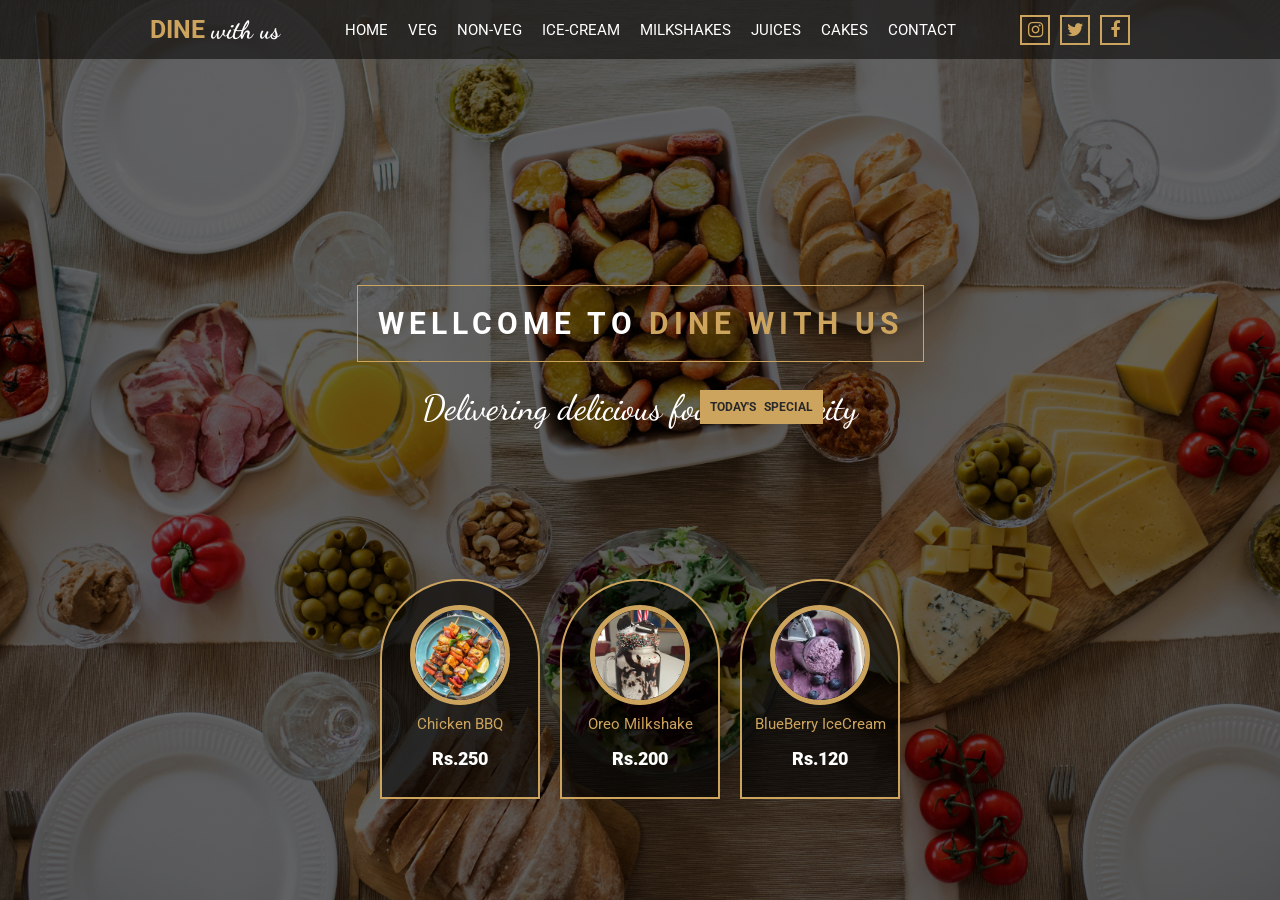
<file: index.html>
<!DOCTYPE html>
<html lang="en">
<head>
    <meta charset="UTF-8">
    <meta name="viewport" content="width=device-width, initial-scale=1.0">
    <title>Dine</title>
    <link rel="stylesheet" href="style.css">
    <link rel="stylesheet" href="https://cdnjs.cloudflare.com/ajax/libs/font-awesome/4.7.0/css/font-awesome.min.css">
</head>
<body>
    <section class="home" id="home">
        <nav>
            <div class="logo">
                <h1>Dine <span>With us</span></h1>
            </div>
            <ul>
                <li><a href="#home">Home</a></li>
                <li><a href="veg.html">Veg</a></li>
                <li><a href="non-veg.html">Non-Veg</a></li>
                <li><a href="ice-cream.html">Ice-Cream</a></li>
                <li><a href="milkshake.html">Milkshakes</a></li>
                <li><a href="juice.html">Juices</a></li>
                <li><a href="cake.html">Cakes</a></li>
                <li><a href="contact.html">Contact</a></li>
            </ul>
            <div class="social">
                <a href="#"><i class="fa fa-instagram"></i></a>
                <a href="#"><i class="fa fa-twitter"></i></a>
                <a href="#"><i class="fa fa-facebook"></i></a>
            </div>
        </nav>
        <div class="banner">
            <h2>Wellcome to <span>Dine with us </span></h2>
            <h3>Delivering delicious food in the city</h3>
        </div>
        <div class="special">
            <h1>Today's Special</h1>
            <div class="special-box">
                <img src="non-veg-img/03.jpg">
                <h2>Chicken BBQ</h2>
                <h3>Rs.250</h3>
            </div>
            <div class="special-box">
                <img src="milkShake-img/05.jpg">
                <h2>Oreo  Milkshake</h2>
                <h3>Rs.200</h3>
            </div>
            <div class="special-box">
                <img src="ice-cream-img/08.jpg">
                <h2>BlueBerry IceCream</h2>
                <h3>Rs.120</h3>
            </div>
            
        </div>
    </section>
</body>
</html>
</file>
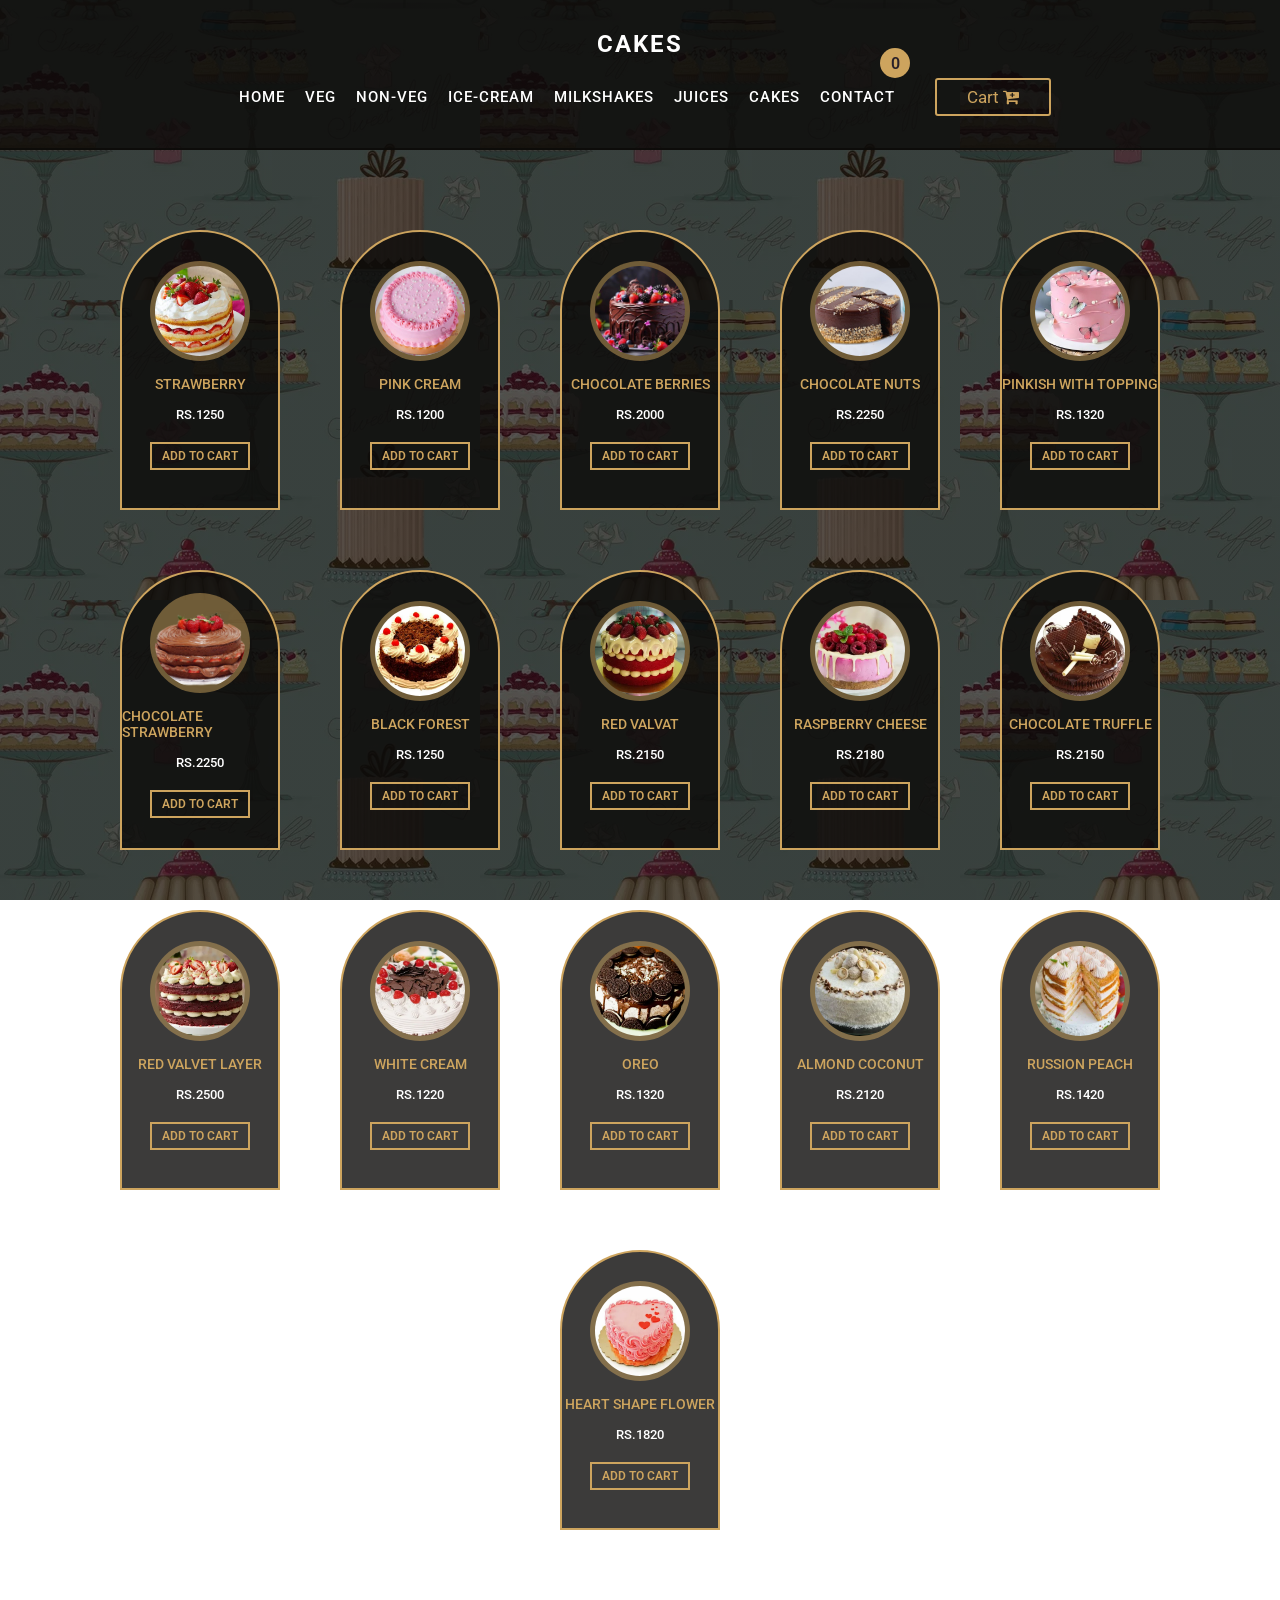
<file: cake.html>
<!DOCTYPE html>
<html lang="en">
<head>
    <meta charset="UTF-8">
    <meta name="viewport" content="width=device-width, initial-scale=1.0">
    <title>Cakes</title>
    <link rel="stylesheet" href="food-style.css">
    <link rel="stylesheet" href="https://cdnjs.cloudflare.com/ajax/libs/font-awesome/4.7.0/css/font-awesome.min.css">
    <style>
        .food{
            background: linear-gradient(rgba(12,11,9,0.7),rgba(12,11,9,0.7)), url('/home-img/cake\ nbanner\ 2.webp');
            background-size: fixed;
            background-attachment: fixed;
        }
    </style>
</head>
<body>
    <section class="food">
        <header>
            <h1>Cakes</h1>
            <nav>
                <ul>
                    <li><a href="index.html">Home</a></li>
                    <li><a href="veg.html">veg</a></li>
                    <li><a href="non-veg.html">Non-veg</a></li>
                    <li><a href="ice-cream.html">Ice-cream</a></li>
                    <li><a href="milkshake.html">Milkshakes</a></li>
                    <li><a href="juice.html">Juices</a></li>
                    <li><a href="cake.html">Cakes</a></li>
                    <li><a href="contact.html">Contact</a></li>
                    <button  class="btn-cart">Cart
                        <i class="fa fa-cart-plus" id="cart-icon"></i>
                    </button>
                    <div class="cart-count">0</div>
                </ul>
            </nav>
         <!-- Cart section -->

            <div class="cart">
                <div class="cart-title">Cart items</div>
                <div class="cart-content">
                    <!-- <div class="cart-box">
                        <img src="veg-img/chana-masala.webp" class="cart-img">
                        <div class="detail-box">
                            <div class="cart-food-title">Fried Chicken</div>
                            <div class="price-box">
                                <div class="cart-price">Rs.130</div>
                                <div class="cart-amt">Rs.130</div>
                            </div>
                            <input type="number" value="1" class="cart-quantity">
                        </div>
                        <i class="fa fa-trash cart-remove"></i>
                    </div>
                    
                    <div class="cart-box">
                        <img src="veg-img/chilli-paneer.webp" class="cart-img">
                        <div class="detail-box">
                            <div class="cart-food-title">chilli-paneer Chicken</div>
                            <div class="price-box">
                                <div class="cart-price">Rs.260</div>
                                <div class="cart-amt">Rs.260</div>
                            </div>
                            <input type="number" value="1" class="cart-quantity">
                        </div>
                        <i class="fa fa-trash cart-remove"></i>
                    </div> -->
                </div>
                <div class="total">
                    <div class="total-title">Total</div>
                    <div class="total-price">Rs.0</div>
                </div>
                <button class="btn-buy">Place Order</button>
                <i class="fa fa-close" id="cart-close"></i>

            </div>
            
        </header>

        <div class="container">
            <div class="food-box">
                <img src="/cake-img/01.jpg" class="food-img">
                <h2 class="food-title">strawberry</h2>
                <h3 class="food-price">Rs.1250</h3>
                <button class="add-cart">
                    Add to cart
                </button>
            </div>

            <div class="food-box">
                <img src="./cake-img/03.jpg" class="food-img">
                <h2 class="food-title">pink cream</h2>
                <h3 class="food-price">Rs.1200</h3>
                <button class="add-cart">
                    Add to cart
                </button>
            </div>

            <div class="food-box">
                <img src="./cake-img/05.jpg" class="food-img">
                <h2 class="food-title">chocolate berries</h2>
                <h3 class="food-price">Rs.2000</h3>
                <button class="add-cart">
                    Add to cart
                </button>
            </div>

            <div class="food-box">
                <img src="./cake-img/07.jpg" class="food-img">
                <h2 class="food-title">chocolate nuts</h2>
                <h3 class="food-price">Rs.2250</h3>
                <button class="add-cart">
                    Add to cart
                </button>
            </div>

            <div class="food-box">
                <img src="./cake-img/09.jpg" class="food-img">
                <h2 class="food-title">pinkish with topping</h2>
                <h3 class="food-price">Rs.1320</h3>
                <button class="add-cart">
                    Add to cart
                </button>
            </div>

            <div class="food-box">
                <img src="/cake-img/13.png" class="food-img">
                <h2 class="food-title">chocolate strawberry</h2>
                <h3 class="food-price">Rs.2250</h3>
                <button class="add-cart">
                    Add to cart
                </button>
            </div>

            <div class="food-box">
                <img src="./cake-img/black forest.webp" class="food-img">
                <h2 class="food-title">black forest</h2>
                <h3 class="food-price">Rs.1250</h3>
                <button class="add-cart">
                    Add to cart
                </button>
            </div>

            <div class="food-box">
                <img src="./cake-img/red valvet.webp" class="food-img">
                <h2 class="food-title">Red valvat</h2>
                <h3 class="food-price">Rs.2150</h3>
                <button class="add-cart">
                    Add to cart
                </button>
            </div>

            <div class="food-box">
                <img src="./cake-img/raspberry chese cake.webp" class="food-img">
                <h2 class="food-title">raspberry cheese </h2>
                <h3 class="food-price">Rs.2180</h3>
                <button class="add-cart">
                    Add to cart
                </button>
            </div>

            <div class="food-box">
                <img src="./cake-img/chocolate truffle cake.webp" class="food-img">
                <h2 class="food-title">chocolate truffle </h2>
                <h3 class="food-price">Rs.2150</h3>
                <button class="add-cart">
                    Add to Cart
                </button>
            </div>

            <div class="food-box">
                <img src="./cake-img/red valvet layer cake.webp" class="food-img">
                <h2 class="food-title">red valvet layer</h2>
                <h3 class="food-price">Rs.2500</h3>
                <button class="add-cart">
                    Add to cart
                </button>
            </div>

            <div class="food-box">
                <img src="./cake-img/white creamckae.webp" class="food-img">
                <h2 class="food-title">white cream</h2>
                <h3 class="food-price">Rs.1220</h3>
                <button class="add-cart">
                    Add to cart
                </button>
            </div>

            <div class="food-box">
                <img src="./cake-img/oreo" class="food-img">
                <h2 class="food-title">oreo</h2>
                <h3 class="food-price">Rs.1320</h3>
                <button class="add-cart">
                    Add to cart
                </button>
            </div>

            <div class="food-box">
                <img src="./cake-img/almond coconut.webp" class="food-img">
                <h2 class="food-title">almond coconut</h2>
                <h3 class="food-price">Rs.2120</h3>
                <button class="add-cart">
                    Add to cart
                </button>
            </div>

            <div class="food-box">
                <img src="./cake-img/russion peach cake.webp" class="food-img">
                <h2 class="food-title">russion peach</h2>
                <h3 class="food-price">Rs.1420</h3>
                <button class="add-cart">
                    Add to cart
                </button>
            </div>

            <div class="food-box">
                <img src="./cake-img/heart shape falovor.webp" class="food-img">
                <h2 class="food-title">heart shape flower</h2>
                <h3 class="food-price">Rs.1820</h3>
                <button class="add-cart">
                    Add to cart
                </button>
            </div>

        </div>
    </section>
    <script src="javascript/script.js"></script>
</body>
</html>
</file>
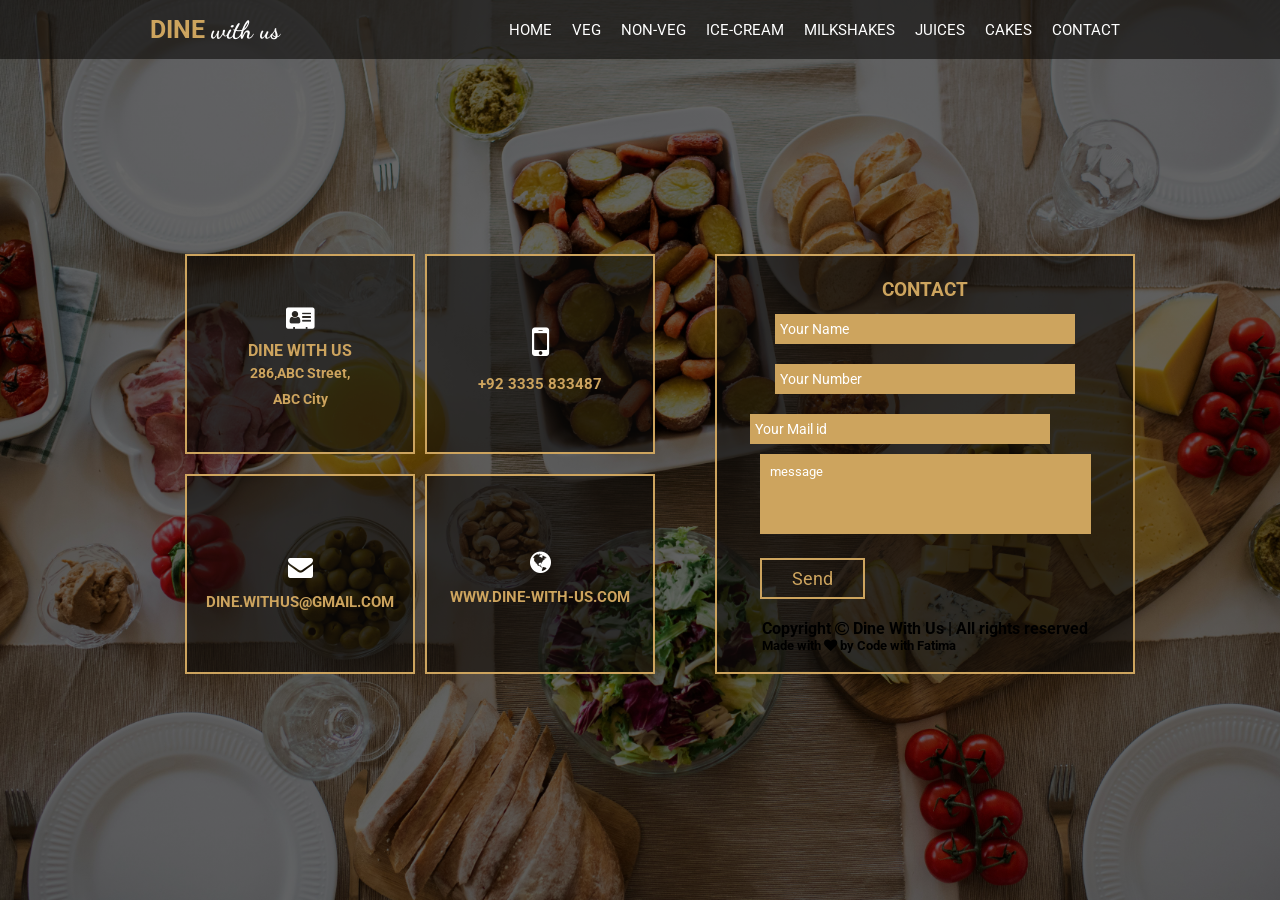
<file: contact.html>
<!DOCTYPE html>
<html lang="en">
<head>
    <meta charset="UTF-8">
    <meta name="viewport" content="width=device-width, initial-scale=1.0">
    <title>Dine</title>
    <link rel="stylesheet" href="style.css">
    <link rel="stylesheet" href="https://cdnjs.cloudflare.com/ajax/libs/font-awesome/4.7.0/css/font-awesome.min.css">
</head>
<body>
    <section class="home" id="home">
        <nav>
            <div class="logo">
                <h1>Dine <span>With us</span></h1>
            </div>
            <ul>
                <li><a href="#home">Home</a></li>
                <li><a href="veg.html">Veg</a></li>
                <li><a href="non-veg.html">Non-Veg</a></li>
                <li><a href="ice-cream.html">Ice-Cream</a></li>
                <li><a href="milkshake.html">Milkshakes</a></li>
                <li><a href="juice.html">Juices</a></li>
                <li><a href="cake.html">Cakes</a></li>
                <li><a href="contact.html">Contact</a></li>
            </ul>
        </nav>
        <div class="container">
            <div class="panel address">
                <div class="box box-1">
                    <i class="fa fa-address-card"></i>
                    <h1>Dine with us </h1>
                    <h2>286,ABC Street,</h2>
                    <h2>ABC City</h2>
                </div>
                <div class="box box-2">
                    <i class="fa fa-mobile"></i>
                    <h3>+92 3335 833487</h3>
                </div>
                <div class="box box-3">
                    <i class="fa fa-envelope"></i>
                    <h3>dine.withus@gmail.com</h3>
                </div>
                <div class="box box-4">
                    <i class="fa fa-globe"></i>
                    <h3>www.dine-with-us.com</h3>
                </div>
            </div>
            <div class="panel contact">
                <h3>Contact</h3>
                <div class="form-group">
                    <input type="text" id="txtName" placeholder="Your Name">
                </div>
                <div class="form-group">
                    <input type="text" id="numPhone" placeholder="Your Number">
                </div>
                <div class="form-group">
                    <input type="email" id="txtMail" placeholder="Your Mail id">

                <div>
                <div class="form-group">
                    <textarea name="message" id="txtMsg" cols="37" rows="4" placeholder="message"></textarea>
                </div>
                <div class="form-group">
                    <button class="btn-send">Send</button>
                </div>
            </div>
        </div>

        <div class="footer">
            <h4>Copyright <i class="fa fa-copyright"></i> <spna class="ncolor">Dine With Us | All rights reserved</spna></h4>
            <h5>Made with <i class="fa fa-heart"></i> by <span class="ncolor">Code with Fatima</span></h5>
        </div>
    </section>
</body>
</html>
</file>
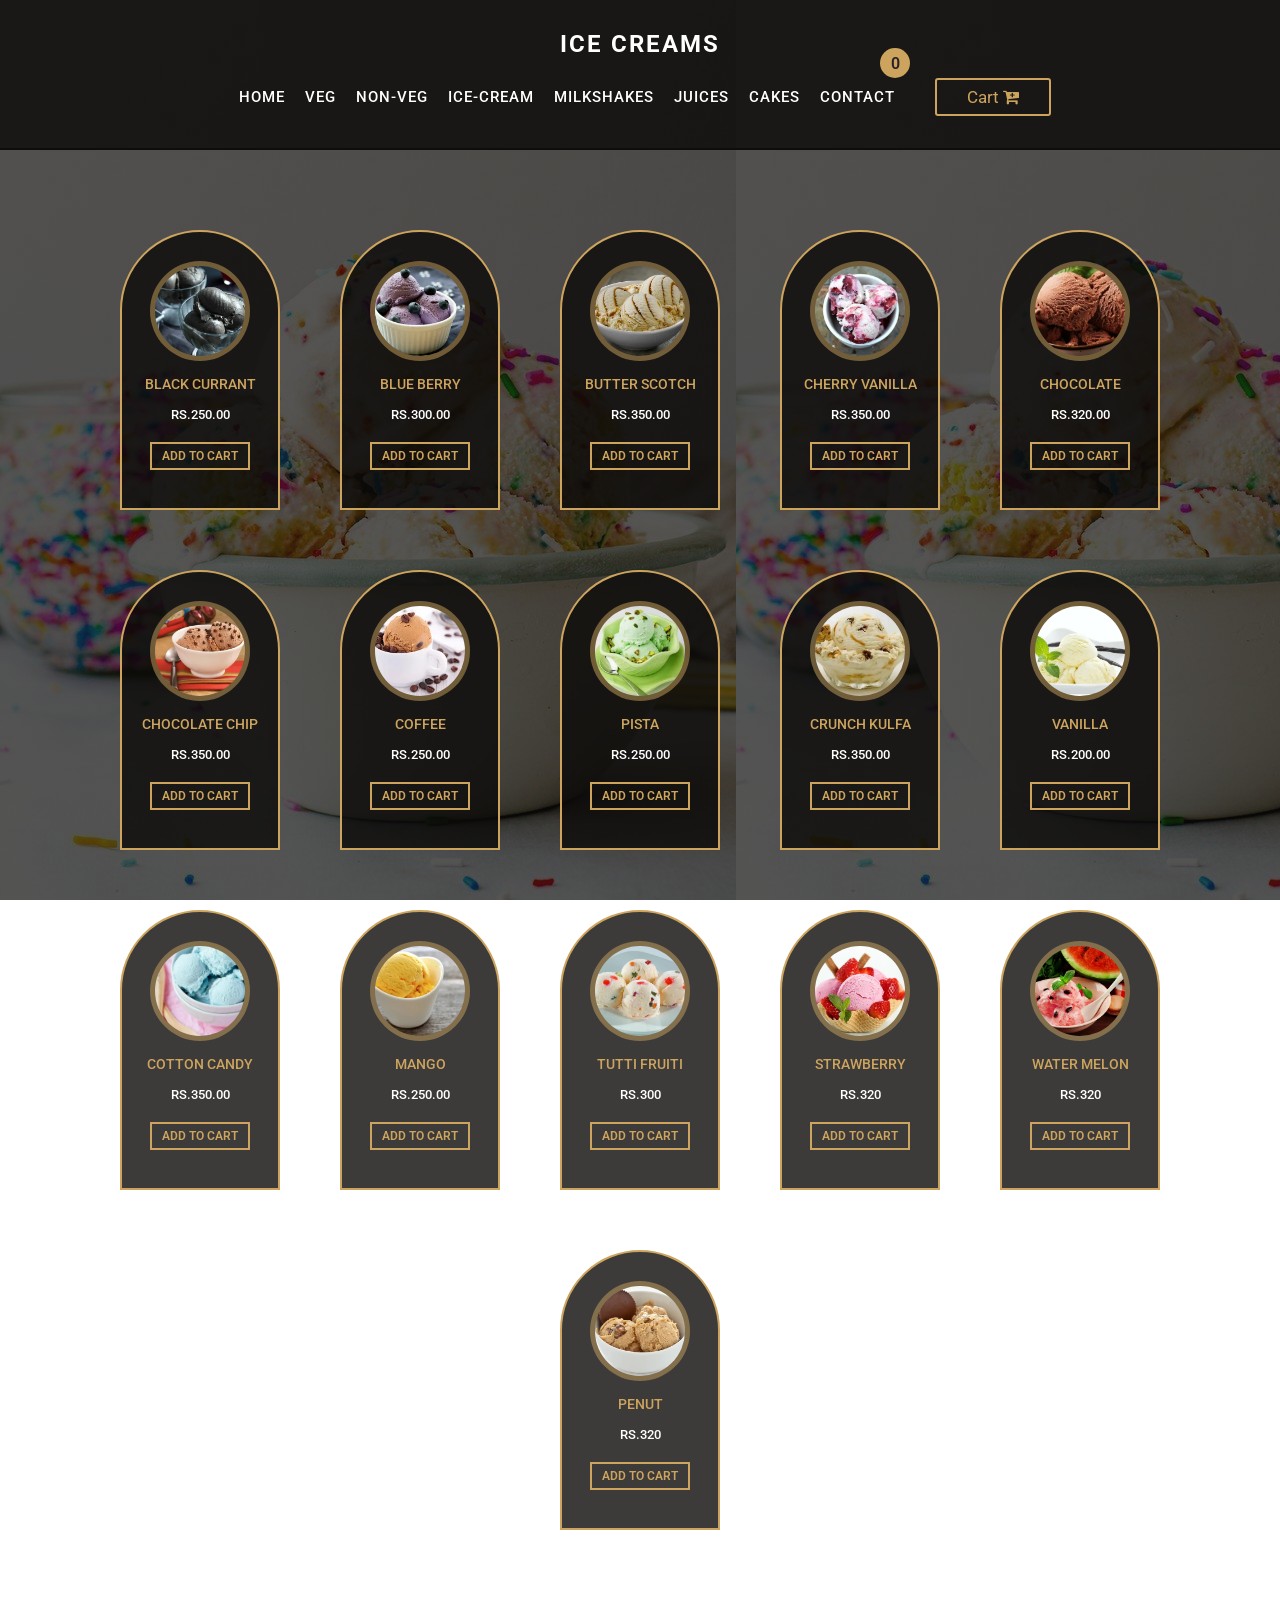
<file: ice-cream.html>
<!DOCTYPE html>
<html lang="en">
<head>
    <meta charset="UTF-8">
    <meta name="viewport" content="width=device-width, initial-scale=1.0">
    <title>Ice Creams</title>
    <link rel="stylesheet" href="food-style.css">
    <link rel="stylesheet" href="https://cdnjs.cloudflare.com/ajax/libs/font-awesome/4.7.0/css/font-awesome.min.css">
    <style>
        .food{
            background: linear-gradient(rgba(12,11,9,0.7),rgba(12,11,9,0.7)), url('/ice-cream-img/03.jpg');
            background-size: fixed;
            background-attachment: fixed;
        }
    </style>
</head>
<body>
    <section class="food">
        <header>
            <h1>Ice Creams</h1>
            <nav>
                <ul>
                    <li><a href="index.html">Home</a></li>
                    <li><a href="veg.html">veg</a></li>
                    <li><a href="non-veg.html">Non-veg</a></li>
                    <li><a href="ice-cream.html">Ice-cream</a></li>
                    <li><a href="milkshake.html">Milkshakes</a></li>
                    <li><a href="juice.html">Juices</a></li>
                    <li><a href="cake.html">Cakes</a></li>
                    <li><a href="contact.html">Contact</a></li>
                    <button  class="btn-cart">Cart
                        <i class="fa fa-cart-plus" id="cart-icon"></i>
                    </button>
                    <div class="cart-count">0</div>
                </ul>
            </nav>
         <!-- Cart section -->

            <div class="cart">
                <div class="cart-title">Cart items</div>
                <div class="cart-content">
                    <!-- <div class="cart-box">
                        <img src="veg-img/chana-masala.webp" class="cart-img">
                        <div class="detail-box">
                            <div class="cart-food-title">Fried Chicken</div>
                            <div class="price-box">
                                <div class="cart-price">Rs.130</div>
                                <div class="cart-amt">Rs.130</div>
                            </div>
                            <input type="number" value="1" class="cart-quantity">
                        </div>
                        <i class="fa fa-trash cart-remove"></i>
                    </div>
                    
                    <div class="cart-box">
                        <img src="veg-img/chilli-paneer.webp" class="cart-img">
                        <div class="detail-box">
                            <div class="cart-food-title">chilli-paneer Chicken</div>
                            <div class="price-box">
                                <div class="cart-price">Rs.260</div>
                                <div class="cart-amt">Rs.260</div>
                            </div>
                            <input type="number" value="1" class="cart-quantity">
                        </div>
                        <i class="fa fa-trash cart-remove"></i>
                    </div> -->
                </div>
                <div class="total">
                    <div class="total-title">Total</div>
                    <div class="total-price">Rs.0</div>
                </div>
                <button class="btn-buy">Place Order</button>
                <i class="fa fa-close" id="cart-close"></i>

            </div>
            
        </header>

        <div class="container">
            <div class="food-box">
                <img src="/ice-cream-img/black-current.webp" class="food-img">
                <h2 class="food-title">Black Currant</h2>
                <h3 class="food-price">Rs.250.00</h3>
                <button class="add-cart">
                    Add to cart
                </button>
            </div>

            <div class="food-box">
                <img src="./ice-cream-img/blue-barry.webp" class="food-img">
                <h2 class="food-title">Blue Berry</h2>
                <h3 class="food-price">Rs.300.00</h3>
                <button class="add-cart">
                    Add to cart
                </button>
            </div>

            <div class="food-box">
                <img src="./ice-cream-img/butter scoth.webp" class="food-img">
                <h2 class="food-title">Butter Scotch</h2>
                <h3 class="food-price">Rs.350.00</h3>
                <button class="add-cart">
                    Add to cart
                </button>
            </div>

            <div class="food-box">
                <img src="./ice-cream-img/cherry vanila.webp" class="food-img">
                <h2 class="food-title">Cherry Vanilla</h2>
                <h3 class="food-price">Rs.350.00</h3>
                <button class="add-cart">
                    Add to cart
                </button>
            </div>

            <div class="food-box">
                <img src="./ice-cream-img/chocolate.webp" class="food-img">
                <h2 class="food-title">chocolate</h2>
                <h3 class="food-price">Rs.320.00</h3>
                <button class="add-cart">
                    Add to cart
                </button>
            </div>

            <div class="food-box">
                <img src="/ice-cream-img/chocolate chip.webp" class="food-img">
                <h2 class="food-title">chocolate chip</h2>
                <h3 class="food-price">Rs.350.00</h3>
                <button class="add-cart">
                    Add to cart
                </button>
            </div>

            <div class="food-box">
                <img src="./ice-cream-img/coffee.webp" class="food-img">
                <h2 class="food-title">coffee</h2>
                <h3 class="food-price">Rs.250.00</h3>
                <button class="add-cart">
                    Add to cart
                </button>
            </div>

            <div class="food-box">
                <img src="./ice-cream-img/pista.webp" class="food-img">
                <h2 class="food-title">pista</h2>
                <h3 class="food-price">Rs.250.00</h3>
                <button class="add-cart">
                    Add to cart
                </button>
            </div>

            <div class="food-box">
                <img src="./ice-cream-img/crunch kulfa.webp" class="food-img">
                <h2 class="food-title">crunch kulfa</h2>
                <h3 class="food-price">Rs.350.00</h3>
                <button class="add-cart">
                    Add to cart
                </button>
            </div>

            <div class="food-box">
                <img src="./ice-cream-img/vanilla.webp" class="food-img">
                <h2 class="food-title">Vanilla</h2>
                <h3 class="food-price">Rs.200.00</h3>
                <button class="add-cart">
                    Add to Cart
                </button>
            </div>

            <div class="food-box">
                <img src="./ice-cream-img/cotton candy.webp" class="food-img">
                <h2 class="food-title">cotton candy</h2>
                <h3 class="food-price">Rs.350.00</h3>
                <button class="add-cart">
                    Add to Cart
                </button>
            </div>

            <div class="food-box">
                <img src="./ice-cream-img/mango.webp" class="food-img">
                <h2 class="food-title">mango</h2>
                <h3 class="food-price">Rs.250.00</h3>
                <button class="add-cart">
                    Add to cart
                </button>
            </div>

            <div class="food-box">
                <img src="./ice-cream-img/tutti fruiri.webp" class="food-img">
                <h2 class="food-title">Tutti fruiti</h2>
                <h3 class="food-price">Rs.300</h3>
                <button class="add-cart">
                    Add to cart
                </button>
            </div>

            <div class="food-box">
                <img src="./ice-cream-img/strawberry.webp" class="food-img">
                <h2 class="food-title">strawberry</h2>
                <h3 class="food-price">Rs.320</h3>
                <button class="add-cart">
                    Add to cart
                </button>
            </div>

            <div class="food-box">
                <img src="./ice-cream-img/i.webp" class="food-img">
                <h2 class="food-title">water melon</h2>
                <h3 class="food-price">Rs.320</h3>
                <button class="add-cart">
                    Add to cart
                </button>
            </div>

            <div class="food-box">
                <img src="./ice-cream-img/penut.webp" class="food-img">
                <h2 class="food-title">penut</h2>
                <h3 class="food-price">Rs.320</h3>
                <button class="add-cart">
                    Add to cart
                </button>
            </div>

        </div>
    </section>
    <script src="javascript/script.js"></script>
</body>
</html>
</file>
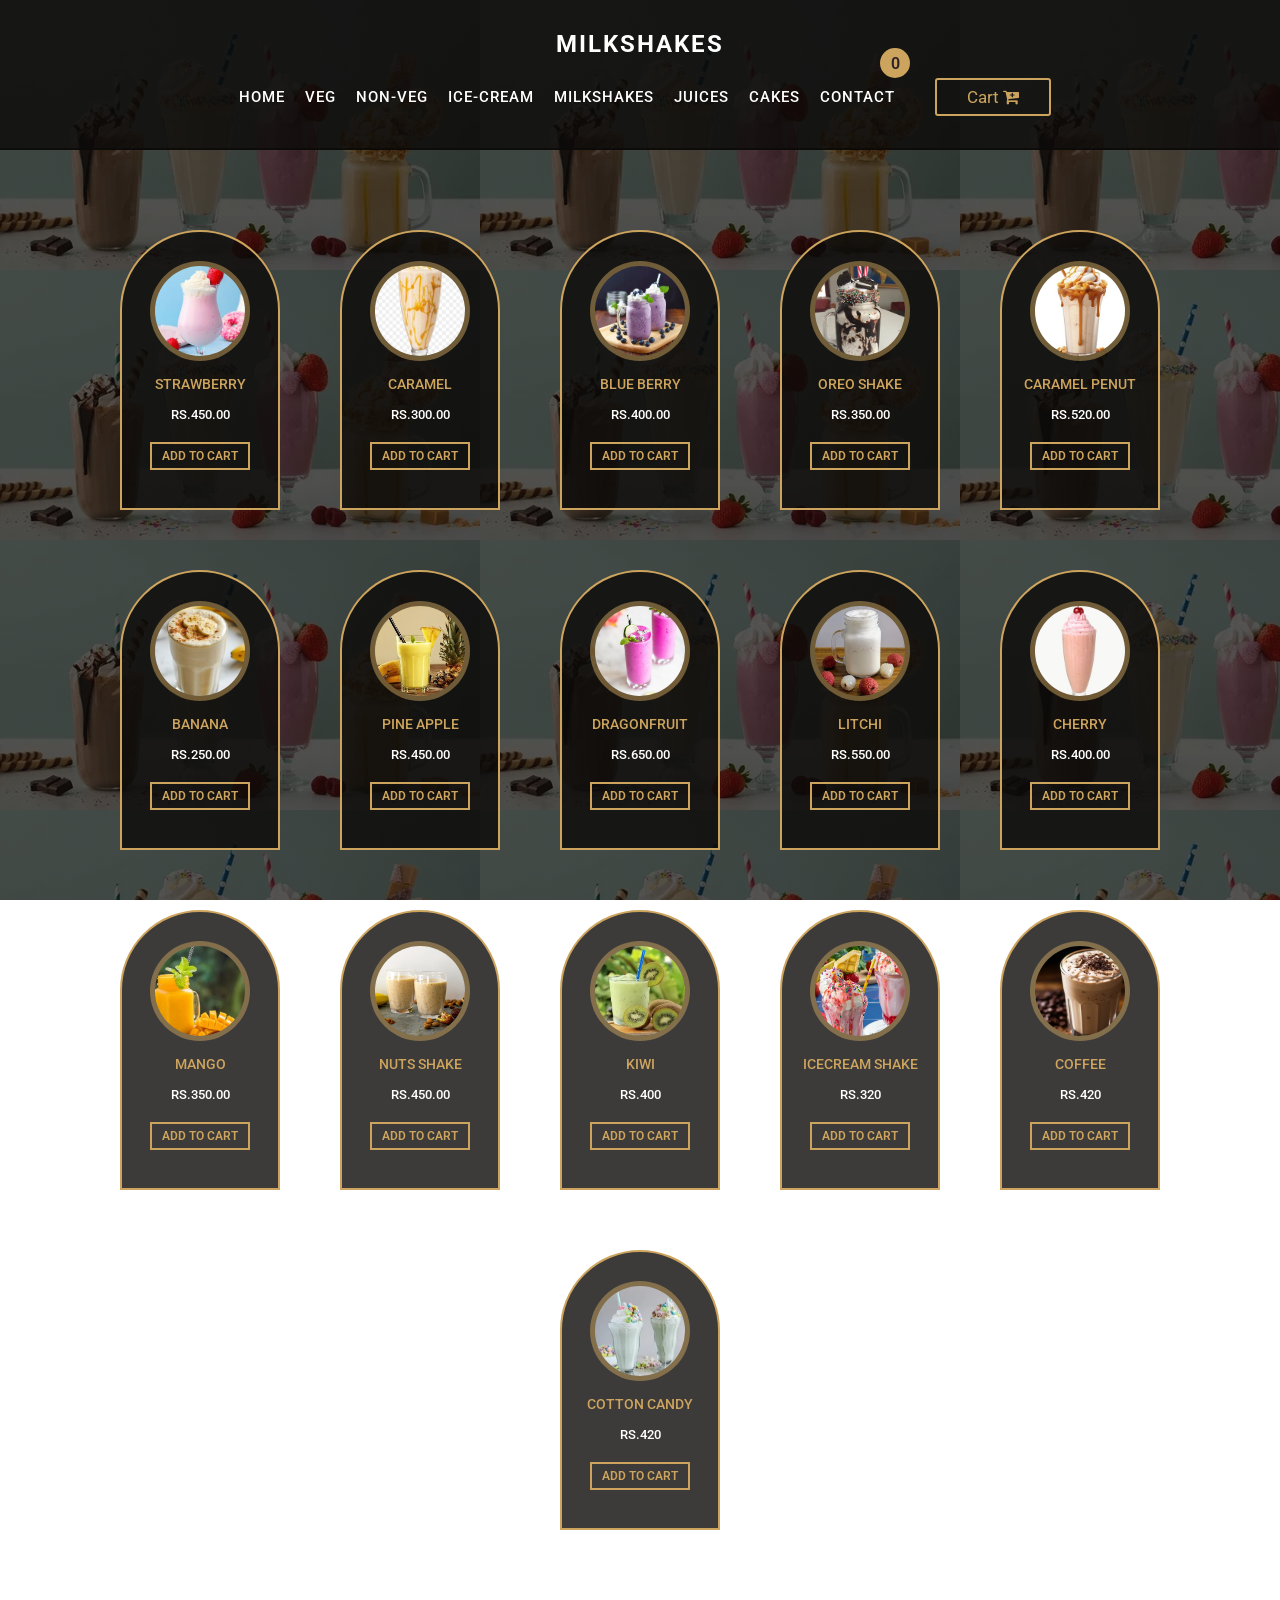
<file: milkshake.html>
<!DOCTYPE html>
<html lang="en">
<head>
    <meta charset="UTF-8">
    <meta name="viewport" content="width=device-width, initial-scale=1.0">
    <title>Milkshakes</title>
    <link rel="stylesheet" href="food-style.css">
    <link rel="stylesheet" href="https://cdnjs.cloudflare.com/ajax/libs/font-awesome/4.7.0/css/font-awesome.min.css">
    <style>
        .food{
            background: linear-gradient(rgba(12,11,9,0.7),rgba(12,11,9,0.7)), url('/home-img/banner-milk3.webp');
            background-size: fixed;
            background-attachment: fixed;
        }
    </style>
</head>
<body>
    <section class="food">
        <header>
            <h1>Milkshakes</h1>
            <nav>
                <ul>
                    <li><a href="index.html">Home</a></li>
                    <li><a href="veg.html">veg</a></li>
                    <li><a href="non-veg.html">Non-veg</a></li>
                    <li><a href="ice-cream.html">Ice-cream</a></li>
                    <li><a href="milkshake.html">Milkshakes</a></li>
                    <li><a href="juice.html">Juices</a></li>
                    <li><a href="cake.html">Cakes</a></li>
                    <li><a href="contact.html">Contact</a></li>
                    <button  class="btn-cart">Cart
                        <i class="fa fa-cart-plus" id="cart-icon"></i>
                    </button>
                    <div class="cart-count">0</div>
                </ul>
            </nav>
         <!-- Cart section -->

            <div class="cart">
                <div class="cart-title">Cart items</div>
                <div class="cart-content">
                    <!-- <div class="cart-box">
                        <img src="veg-img/chana-masala.webp" class="cart-img">
                        <div class="detail-box">
                            <div class="cart-food-title">Fried Chicken</div>
                            <div class="price-box">
                                <div class="cart-price">Rs.130</div>
                                <div class="cart-amt">Rs.130</div>
                            </div>
                            <input type="number" value="1" class="cart-quantity">
                        </div>
                        <i class="fa fa-trash cart-remove"></i>
                    </div>
                    
                    <div class="cart-box">
                        <img src="veg-img/chilli-paneer.webp" class="cart-img">
                        <div class="detail-box">
                            <div class="cart-food-title">chilli-paneer Chicken</div>
                            <div class="price-box">
                                <div class="cart-price">Rs.260</div>
                                <div class="cart-amt">Rs.260</div>
                            </div>
                            <input type="number" value="1" class="cart-quantity">
                        </div>
                        <i class="fa fa-trash cart-remove"></i>
                    </div> -->
                </div>
                <div class="total">
                    <div class="total-title">Total</div>
                    <div class="total-price">Rs.0</div>
                </div>
                <button class="btn-buy">Place Order</button>
                <i class="fa fa-close" id="cart-close"></i>

            </div>
            
        </header>

        <div class="container">
            <div class="food-box">
                <img src="/milkShake-img/01.jpg" class="food-img">
                <h2 class="food-title">Strawberry</h2>
                <h3 class="food-price">Rs.450.00</h3>
                <button class="add-cart">
                    Add to cart
                </button>
            </div>

            <div class="food-box">
                <img src="./milkShake-img/02.jpg" class="food-img">
                <h2 class="food-title">Caramel</h2>
                <h3 class="food-price">Rs.300.00</h3>
                <button class="add-cart">
                    Add to cart
                </button>
            </div>

            <div class="food-box">
                <img src="./milkShake-img/04.jpg" class="food-img">
                <h2 class="food-title">Blue Berry</h2>
                <h3 class="food-price">Rs.400.00</h3>
                <button class="add-cart">
                    Add to cart
                </button>
            </div>

            <div class="food-box">
                <img src="./milkShake-img/05.jpg" class="food-img">
                <h2 class="food-title">Oreo Shake</h2>
                <h3 class="food-price">Rs.350.00</h3>
                <button class="add-cart">
                    Add to cart
                </button>
            </div>

            <div class="food-box">
                <img src="./milkShake-img/09.jpg" class="food-img">
                <h2 class="food-title">caramel Penut</h2>
                <h3 class="food-price">Rs.520.00</h3>
                <button class="add-cart">
                    Add to cart
                </button>
            </div>

            <div class="food-box">
                <img src="/milkShake-img/13.jpg" class="food-img">
                <h2 class="food-title">Banana</h2>
                <h3 class="food-price">Rs.250.00</h3>
                <button class="add-cart">
                    Add to cart
                </button>
            </div>

            <div class="food-box">
                <img src="./milkShake-img/pineapple.webp" class="food-img">
                <h2 class="food-title">Pine apple</h2>
                <h3 class="food-price">Rs.450.00</h3>
                <button class="add-cart">
                    Add to cart
                </button>
            </div>

            <div class="food-box">
                <img src="./milkShake-img/dragon fruit.webp" class="food-img">
                <h2 class="food-title">Dragonfruit</h2>
                <h3 class="food-price">Rs.650.00</h3>
                <button class="add-cart">
                    Add to cart
                </button>
            </div>

            <div class="food-box">
                <img src="./milkShake-img/litchi.webp" class="food-img">
                <h2 class="food-title">litchi</h2>
                <h3 class="food-price">Rs.550.00</h3>
                <button class="add-cart">
                    Add to cart
                </button>
            </div>

            <div class="food-box">
                <img src="./milkShake-img/11.jpg" class="food-img">
                <h2 class="food-title">cherry</h2>
                <h3 class="food-price">Rs.400.00</h3>
                <button class="add-cart">
                    Add to Cart
                </button>
            </div>

            <div class="food-box">
                <img src="./milkShake-img/mango.webp" class="food-img">
                <h2 class="food-title">mango</h2>
                <h3 class="food-price">Rs.350.00</h3>
                <button class="add-cart">
                    Add to Cart
                </button>
            </div>

            <div class="food-box">
                <img src="./milkShake-img/nuts milkshakw.webp" class="food-img">
                <h2 class="food-title">Nuts shake</h2>
                <h3 class="food-price">Rs.450.00</h3>
                <button class="add-cart">
                    Add to cart
                </button>
            </div>

            <div class="food-box">
                <img src="./milkShake-img/kiwi.webp" class="food-img">
                <h2 class="food-title">Kiwi</h2>
                <h3 class="food-price">Rs.400</h3>
                <button class="add-cart">
                    Add to cart
                </button>
            </div>

            <div class="food-box">
                <img src="./milkShake-img/icecream milkshake.webp" class="food-img">
                <h2 class="food-title">icecream shake</h2>
                <h3 class="food-price">Rs.320</h3>
                <button class="add-cart">
                    Add to cart
                </button>
            </div>

            <div class="food-box">
                <img src="./milkShake-img/coffee.webp" class="food-img">
                <h2 class="food-title">coffee</h2>
                <h3 class="food-price">Rs.420</h3>
                <button class="add-cart">
                    Add to cart
                </button>
            </div>

            <div class="food-box">
                <img src="./milkShake-img/cotton candy.webp" class="food-img">
                <h2 class="food-title">Cotton candy</h2>
                <h3 class="food-price">Rs.420</h3>
                <button class="add-cart">
                    Add to cart
                </button>
            </div>

        </div>
    </section>
    <script src="javascript/script.js"></script>
</body>
</html>
</file>
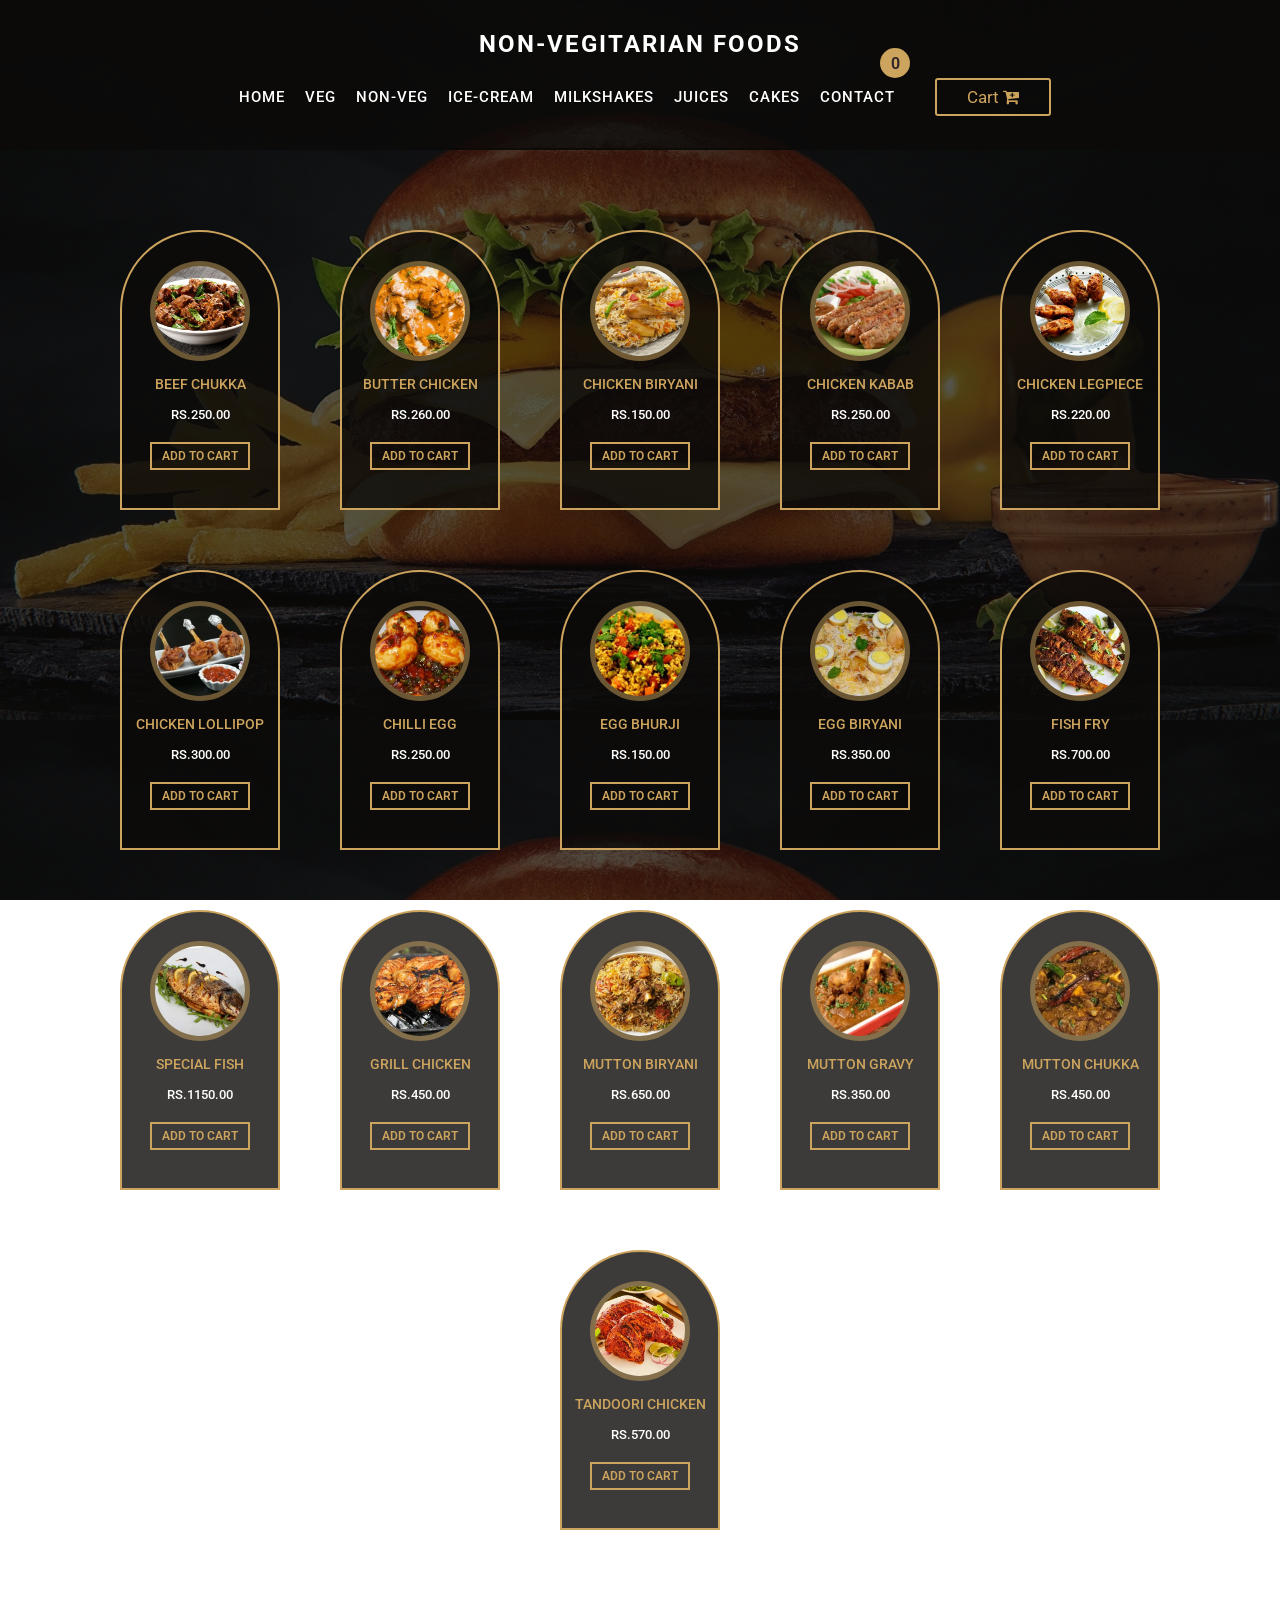
<file: non-veg.html>
<!DOCTYPE html>
<html lang="en">
<head>
    <meta charset="UTF-8">
    <meta name="viewport" content="width=device-width, initial-scale=1.0">
    <title>Non-Veg Food</title>
    <link rel="stylesheet" href="food-style.css">
    <link rel="stylesheet" href="https://cdnjs.cloudflare.com/ajax/libs/font-awesome/4.7.0/css/font-awesome.min.css">
    <style>
        .food{
            background: linear-gradient(rgba(12,11,9,0.7),rgba(12,11,9,0.7)), url('/home-img/1.webp');
            background-size: fixed;
            background-attachment: fixed;
        }
    </style>
</head>
<body>
    <section class="food">
        <header>
            <h1>Non-Vegitarian Foods</h1>
            <nav>
                <ul>
                    <li><a href="index.html">Home</a></li>
                    <li><a href="veg.html">veg</a></li>
                    <li><a href="non-veg.html">non-veg</a></li>
                    <li><a href="ice-cream.html">Ice-cream</a></li>
                    <li><a href="milkshake.html">Milkshakes</a></li>
                    <li><a href="juice.html">Juices</a></li>
                    <li><a href="cake.html">Cakes</a></li>
                    <li><a href="contact.html">Contact</a></li>
                    <button  class="btn-cart">Cart
                        <i class="fa fa-cart-plus" id="cart-icon"></i>
                    </button>
                    <div class="cart-count">0</div>
                </ul>
            </nav>
         <!-- Cart section -->

            <div class="cart">
                <div class="cart-title">Cart items</div>
                <div class="cart-content">
                    <!-- <div class="cart-box">
                        <img src="veg-img/chana-masala.webp" class="cart-img">
                        <div class="detail-box">
                            <div class="cart-food-title">Fried Chicken</div>
                            <div class="price-box">
                                <div class="cart-price">Rs.130</div>
                                <div class="cart-amt">Rs.130</div>
                            </div>
                            <input type="number" value="1" class="cart-quantity">
                        </div>
                        <i class="fa fa-trash cart-remove"></i>
                    </div>
                    
                    <div class="cart-box">
                        <img src="veg-img/chilli-paneer.webp" class="cart-img">
                        <div class="detail-box">
                            <div class="cart-food-title">chilli-paneer Chicken</div>
                            <div class="price-box">
                                <div class="cart-price">Rs.260</div>
                                <div class="cart-amt">Rs.260</div>
                            </div>
                            <input type="number" value="1" class="cart-quantity">
                        </div>
                        <i class="fa fa-trash cart-remove"></i>
                    </div> -->
                </div>
                <div class="total">
                    <div class="total-title">Total</div>
                    <div class="total-price">Rs.0</div>
                </div>
                <button class="btn-buy">Place Order</button>
                <i class="fa fa-close" id="cart-close"></i>

            </div>
            
        </header>

        <div class="container">
            <div class="food-box">
                <img src="./non-veg-img/beef-chukka.webp" class="food-img">
                <h2 class="food-title">Beef Chukka</h2>
                <h3 class="food-price">Rs.250.00</h3>
                <button class="add-cart">
                    Add to cart
                </button>
            </div>

            <div class="food-box">
                <img src="./non-veg-img/butter-chicken.webp" class="food-img">
                <h2 class="food-title">Butter Chicken</h2>
                <h3 class="food-price">Rs.260.00</h3>
                <button class="add-cart">
                    Add to cart
                </button>
            </div>

            <div class="food-box">
                <img src="./non-veg-img/biryani.webp" class="food-img">
                <h2 class="food-title">Chicken biryani</h2>
                <h3 class="food-price">Rs.150.00</h3>
                <button class="add-cart">
                    Add to cart
                </button>
            </div>

            <div class="food-box">
                <img src="./non-veg-img/kabab.webp" class="food-img">
                <h2 class="food-title">Chicken kabab</h2>
                <h3 class="food-price">Rs.250.00</h3>
                <button class="add-cart">
                    Add to cart
                </button>
            </div>

            <div class="food-box">
                <img src="./non-veg-img/kegpiece.webp" class="food-img">
                <h2 class="food-title">Chicken legpiece</h2>
                <h3 class="food-price">Rs.220.00</h3>
                <button class="add-cart">
                    Add to cart
                </button>
            </div>

            <div class="food-box">
                <img src="/non-veg-img/loli pop.webp" class="food-img">
                <h2 class="food-title">Chicken lollipop</h2>
                <h3 class="food-price">Rs.300.00</h3>
                <button class="add-cart">
                    Add to cart
                </button>
            </div>

            <div class="food-box">
                <img src="./non-veg-img/chilli egg.webp" class="food-img">
                <h2 class="food-title">chilli egg</h2>
                <h3 class="food-price">Rs.250.00</h3>
                <button class="add-cart">
                    Add to cart
                </button>
            </div>

            <div class="food-box">
                <img src="./non-veg-img/bhurgi.webp" class="food-img">
                <h2 class="food-title">egg bhurji</h2>
                <h3 class="food-price">Rs.150.00</h3>
                <button class="add-cart">
                    Add to cart
                </button>
            </div>

            <div class="food-box">
                <img src="./non-veg-img/egg biryani.webp" class="food-img">
                <h2 class="food-title">egg biryani</h2>
                <h3 class="food-price">Rs.350.00</h3>
                <button class="add-cart">
                    Add to cart
                </button>
            </div>

            <div class="food-box">
                <img src="./non-veg-img/fish.webp" class="food-img">
                <h2 class="food-title">fish fry</h2>
                <h3 class="food-price">Rs.700.00</h3>
                <button class="add-cart">
                    Add to Cart
                </button>
            </div>

            <div class="food-box">
                <img src="./non-veg-img/spc fish.webp" class="food-img">
                <h2 class="food-title">Special fish</h2>
                <h3 class="food-price">Rs.1150.00</h3>
                <button class="add-cart">
                    Add to Cart
                </button>
            </div>

            <div class="food-box">
                <img src="./non-veg-img/grill chicken.webp" class="food-img">
                <h2 class="food-title">grill chicken</h2>
                <h3 class="food-price">Rs.450.00</h3>
                <button class="add-cart">
                    Add to cart
                </button>
            </div>

            <div class="food-box">
                <img src="./non-veg-img/mutton biryabi.webp" class="food-img">
                <h2 class="food-title">mutton biryani</h2>
                <h3 class="food-price">Rs.650.00</h3>
                <button class="add-cart">
                    Add to cart
                </button>
            </div>

            <div class="food-box">
                <img src="./non-veg-img/mutton gravy.webp" class="food-img">
                <h2 class="food-title">mutton gravy</h2>
                <h3 class="food-price">Rs.350.00</h3>
                <button class="add-cart">
                    Add to cart
                </button>
            </div>

            <div class="food-box">
                <img src="./non-veg-img/mutton chukka.webp" class="food-img">
                <h2 class="food-title">mutton chukka</h2>
                <h3 class="food-price">Rs.450.00</h3>
                <button class="add-cart">
                    Add to cart
                </button>
            </div>

            <div class="food-box">
                <img src="./non-veg-img/chicken.webp" class="food-img">
                <h2 class="food-title"> Tandoori chicken</h2>
                <h3 class="food-price">Rs.570.00</h3>
                <button class="add-cart">
                    Add to cart
                </button>
            </div>

            
        </div>
    </section>
    <script src="javascript/script.js"></script>
</body>
</html>
</file>
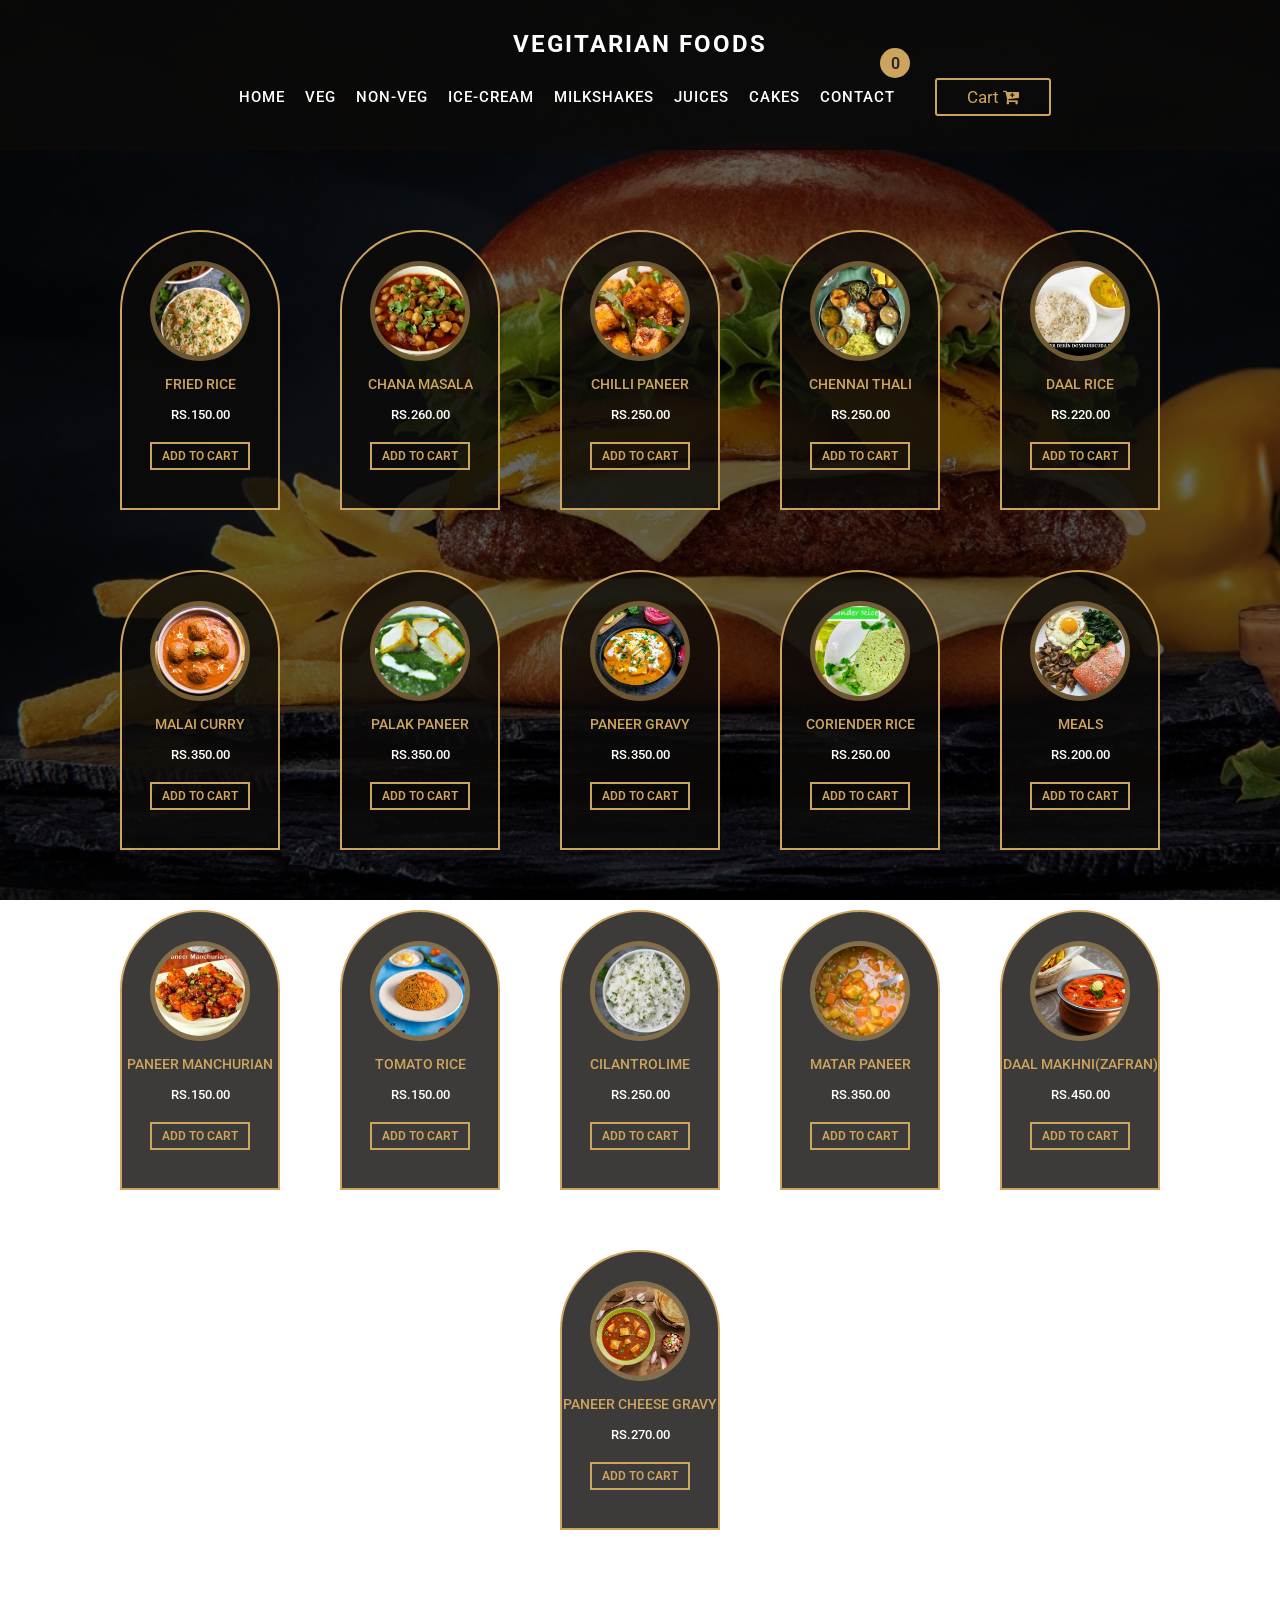
<file: veg.html>
<!DOCTYPE html>
<html lang="en">
<head>
    <meta charset="UTF-8">
    <meta name="viewport" content="width=device-width, initial-scale=1.0">
    <title>Veg Food</title>
    <link rel="stylesheet" href="food-style.css">
    <link rel="stylesheet" href="https://cdnjs.cloudflare.com/ajax/libs/font-awesome/4.7.0/css/font-awesome.min.css">
</head>
<body>
    <section class="food">
        <header>
            <h1>Vegitarian Foods</h1>
            <nav>
                <ul>
                    <li><a href="index.html">Home</a></li>
                    <li><a href="veg.html">veg</a></li>
                    <li><a href="non-veg.html">Non-Veg</a></li>
                    <li><a href="ice-cream.html">Ice-cream</a></li>
                    <li><a href="milkshake.html">Milkshakes</a></li>
                    <li><a href="juice.html">Juices</a></li>
                    <li><a href="cake.html">Cakes</a></li>
                    <li><a href="contact.html">Contact</a></li>
                    <button  class="btn-cart">Cart
                        <i class="fa fa-cart-plus" id="cart-icon"></i>
                    </button>
                    <div class="cart-count">0</div>
                </ul>
                
            </nav>
         <!-- Cart section -->

            <div class="cart">
                <div class="cart-title">Cart items</div>
                <div class="cart-content">
                    <!-- <div class="cart-box">
                        <img src="veg-img/chana-masala.webp" class="cart-img">
                        <div class="detail-box">
                            <div class="cart-food-title">Fried Chicken</div>
                            <div class="price-box">
                                <div class="cart-price">Rs.130</div>
                                <div class="cart-amt">Rs.130</div>
                            </div>
                            <input type="number" value="1" class="cart-quantity">
                        </div>
                        <i class="fa fa-trash cart-remove"></i>
                    </div>
                    
                    <div class="cart-box">
                        <img src="veg-img/chilli-paneer.webp" class="cart-img">
                        <div class="detail-box">
                            <div class="cart-food-title">chilli-paneer Chicken</div>
                            <div class="price-box">
                                <div class="cart-price">Rs.260</div>
                                <div class="cart-amt">Rs.260</div>
                            </div>
                            <input type="number" value="1" class="cart-quantity">
                        </div>
                        <i class="fa fa-trash cart-remove"></i>
                    </div> -->
                </div>
                <div class="total">
                    <div class="total-title">Total</div>
                    <div class="total-price">Rs.0</div>
                </div>
                <button class="btn-buy">Place Order</button>
                <i class="fa fa-close" id="cart-close"></i>

            </div>
            
        </header>

        <div class="container">
            <div class="food-box">
                <img src="./veg-img/13.jpg" class="food-img">
                <h2 class="food-title">Fried Rice</h2>
                <h3 class="food-price">Rs.150.00</h3>
                <button class="add-cart">
                    Add to cart
                </button>
            </div>

            <div class="food-box">
                <img src="./veg-img/chana-masala.webp" class="food-img">
                <h2 class="food-title">chana Masala</h2>
                <h3 class="food-price">Rs.260.00</h3>
                <button class="add-cart">
                    Add to cart
                </button>
            </div>

            <div class="food-box">
                <img src="./veg-img/chilli-paneer.webp" class="food-img">
                <h2 class="food-title">chilli Paneer</h2>
                <h3 class="food-price">Rs.250.00</h3>
                <button class="add-cart">
                    Add to cart
                </button>
            </div>

            <div class="food-box">
                <img src="./veg-img/cheeenaithali.webp" class="food-img">
                <h2 class="food-title">Chennai Thali</h2>
                <h3 class="food-price">Rs.250.00</h3>
                <button class="add-cart">
                    Add to cart
                </button>
            </div>

            <div class="food-box">
                <img src="./veg-img/dhal-ricee.webp" class="food-img">
                <h2 class="food-title">Daal Rice</h2>
                <h3 class="food-price">Rs.220.00</h3>
                <button class="add-cart">
                    Add to cart
                </button>
            </div>

            <div class="food-box">
                <img src="./veg-img/mallai-kufta-curry.webp" class="food-img">
                <h2 class="food-title">Malai Curry</h2>
                <h3 class="food-price">Rs.350.00</h3>
                <button class="add-cart">
                    Add to cart
                </button>
            </div>

            <div class="food-box">
                <img src="./veg-img/palak-paneer.webp" class="food-img">
                <h2 class="food-title">Palak Paneer</h2>
                <h3 class="food-price">Rs.350.00</h3>
                <button class="add-cart">
                    Add to cart
                </button>
            </div>

            <div class="food-box">
                <img src="./veg-img/paneer-gravy.webp" class="food-img">
                <h2 class="food-title">Paneer Gravy</h2>
                <h3 class="food-price">Rs.350.00</h3>
                <button class="add-cart">
                    Add to cart
                </button>
            </div>

            <div class="food-box">
                <img src="./veg-img/coriender-rice.webp" class="food-img">
                <h2 class="food-title">Coriender Rice</h2>
                <h3 class="food-price">Rs.250.00</h3>
                <button class="add-cart">
                    Add to cart
                </button>
            </div>

            <div class="food-box">
                <img src="./veg-img/meals.webp" class="food-img">
                <h2 class="food-title">Meals</h2>
                <h3 class="food-price">Rs.200.00</h3>
                <button class="add-cart">
                    Add to Cart
                </button>
            </div>

            <div class="food-box">
                <img src="./veg-img/paneer-manchurian.webp" class="food-img">
                <h2 class="food-title">paneer Manchurian</h2>
                <h3 class="food-price">Rs.150.00</h3>
                <button class="add-cart">
                    Add to Cart
                </button>
            </div>

            <div class="food-box">
                <img src="./veg-img/tomator-rice.webp" class="food-img">
                <h2 class="food-title">Tomato Rice</h2>
                <h3 class="food-price">Rs.150.00</h3>
                <button class="add-cart">
                    Add to cart
                </button>
            </div>

            <div class="food-box">
                <img src="./veg-img/cilantro-lime.webp" class="food-img">
                <h2 class="food-title">CilantroLime</h2>
                <h3 class="food-price">Rs.250.00</h3>
                <button class="add-cart">
                    Add to cart
                </button>
            </div>

            <div class="food-box">
                <img src="./veg-img/08.jpg" class="food-img">
                <h2 class="food-title">Matar Paneer</h2>
                <h3 class="food-price">Rs.350.00</h3>
                <button class="add-cart">
                    Add to cart
                </button>
            </div>

            <div class="food-box">
                <img src="./veg-img/daal-makhni-zafran.webp" class="food-img">
                <h2 class="food-title">Daal Makhni(Zafran)</h2>
                <h3 class="food-price">Rs.450.00</h3>
                <button class="add-cart">
                    Add to cart
                </button>
            </div>

            <div class="food-box">
                <img src="./veg-img/paneer-cheese-gravy-paratha.webp" class="food-img">
                <h2 class="food-title">Paneer Cheese Gravy</h2>
                <h3 class="food-price">Rs.270.00</h3>
                <button class="add-cart">
                    Add to cart
                </button>
            </div>

            
        </div>
    </section>
    <script src="javascript/script.js"></script>
</body>
</html>
</file>
<file: style.css>
@import url('https://fonts.googleapis.com/css2?family=Roboto:wght@0,100;0,200;0,300;0,400;0,500;0,600;0,700;0,800;0,900;1,100;1,200;1,300;1,400;1,500;1,600;1,700;1,800;1,900&display=swap');
@import url('https://fonts.googleapis.com/css2?family=Dancing+Script:wght@400..700&display=swap');

*{
    margin: 0;
    padding: 0;
    box-sizing: border-box;
    font-family: 'Roboto', sans-serif;
}
.home{
    min-height: 100vh;
    background: linear-gradient(rgba(0,0,0,0.6),rgba(0,0,0,0.6)), url("home-img/02.jpg");
    background-size: cover;
    background-repeat: no-repeat;
}
nav{
    display: flex;
    justify-content: space-between;
    align-items: center;
    background: rgba(12,11,9,0.6);
    color: #fff;
    padding: 10px 150px;
}
nav .logo h1{
    text-transform: uppercase;
    color: #CDA45E;
    font-size: 25px;
}
nav .logo h1 span{
    color:#fff;
    font-family: 'Dancing script', cursive;
    font-size: 25px;
    text-transform: lowercase;
}
nav ul{
    display: flex;
}
nav ul li{
    list-style: none;
    padding: 10px;
}
nav ul li a{
    text-decoration: none;
    color: #fff;
    font-size: 15px;
    text-transform: uppercase;
    transition: 0.4s ease;
}
nav ul li a:hover{
    color: #CDA45E;
}
nav .social{
    display: flex;
    justify-content: center;
    align-items: center;
    gap: 10px;
}
nav .social a{
    background: transparent;
    border: 2px solid #CDA45E;
    height: 30px;
    width: 30px;
    display: block;
    display: flex;
    text-decoration: none;
    justify-content: center;
    align-items: center;
}
nav .social a:hover{
    color: #292929;
}
nav .social a:hover i{
    color: #292929;
}

nav .social a i{
    font-size: 18px;
    color: #CDA45E;
}
.banner{
    display: flex;
    flex-direction: column;
    justify-content: center;
    align-items: center;
    min-height: 80vh;
    margin-top: -50px;
}
.banner h2{
    color: #fff;
    text-transform: uppercase;
    letter-spacing: 5px;
    border: 1px solid #CDA45E;
    padding: 20px;
    font-size: 30px;
}
.banner h2 span{
    color: #CDA45E;
}
.banner h3{
    color: #fff;
    padding: 25px;
    font-weight: 500;
    font-size: 35px;
    font-family: 'Dancing script', cursive;
}
.special{
    display: flex;
    justify-content: center;
    align-items: center;
    gap: 20px;
}
.special h1{
    background-color: #CDA45E;
    color: #292929;
    padding: 10px;
    font-size: 12px;
    word-spacing: 5px;
    text-transform: uppercase;
    position: absolute;
    left: 700px;
    top: 390px;
}
.special .special-box{
    height: 220px;
    width: 160px;
    background: rgba(0,0,0,0.6);
    margin-top: -150px;
    border-top-left-radius: 100px;
    border-top-right-radius: 100px;
    border: 2px solid #CDA45E;
    display: flex;
    flex-direction: column;
    justify-content: center;
    align-items: center;
}
.special-box img{
    height: 100px;
    width: 100px;
    border-radius: 50%;
    object-fit: cover;
    border: 5px solid #CDA45E;
}
.special-box h2{
    color: #CDA45E;
    font-size: 15px;
    font-weight: 400;
    padding: 10px;
    text-transform: capitalize;
}
.special-box h3{
    color: #fff;
    font-size: 18px;
    font-weight: 900;
    padding: 5px;
}

/*------------ contact section -------------*/
.container{
    display: flex;
    justify-content: center;
    align-items: center;
    height: 90vh;
    gap: 20px;

}
.panel{
    height: 450px;
    width: 550px;
    padding: 10px;
}
.panel h3{
    color: #CDA45E;
    text-transform: uppercase;
    padding: 3px;
}
.address{
    display: flex;
    flex-wrap: wrap;
    justify-content: center;
    align-items: center;
    gap: 10px;

}
.box{
    height: 200px;
    width: 230px;
    border: 2px solid #CDA45E;
    background-color: rgba(12,11,9,0.6);
    display: flex;
    flex-direction: column;
    justify-content: center;
    align-items: center;
    color: #CDA45E;
    overflow: hidden;
    transition: 0.3s ease;
    cursor: pointer;
}
.box i{
    font-size: 25px;
    padding: 10px;
    color: #fff ;
}
.box-1 h1{
    font-size: 16px;
    text-transform: uppercase;
}
.box-1 h2{
    font-size: 14px;
    padding: 5px;
}
.box-2 i{
    font-size: 40px;
}
.box-2 h3{
    font-size: 15px;
}
.box-3{
    font-size: 13px;
    padding-top: 10px;
}
.box-4{
    font-size: 13px;
}
.box:hover{
    transform: scale(0.8);
}
.contact{
    background-color: rgba(12,11,9,0.6);
    padding: 10px;
    border: 2px solid #CDA45E;
    display: flex;
    flex-direction: column;
    justify-content: center;
    align-items: center;
    height: 420px;
    width: 420px;
}
.form-group{
    padding: 10px;
}

input{
   height: 30px;
   width: 300px;
   padding: 5px;
   font-size: 14px;
   background: #CDA45E;
   color: white;
   border: none;
   outline: none;
}
input::placeholder{
    color: #fff;
}
textarea{
    background-color: #CDA45E;
    border: none;
    resize: none;
    color: #fff;
    padding: 10px;
    outline: none;
}
textarea::placeholder{
    color: #fff;
}
.btn-send{
    padding: 8px 30px;
    background-color: transparent;
    border: 2px solid #CDA45E;
    outline: none;
    color: #CDA45E;
    font-size: 18px;
    cursor: pointer;
    transition: 0.4s ease;
}
.btn-send:hover{
    background-color: #CDA45E;
    color: #292929;
}
.footer{
    margin-bottom: 0;
    
}
</file>
<file: food-style.css>
@import url('https://fonts.googleapis.com/css2?family=Roboto:wght@0,100;0,200;0,300;0,400;0,500;0,600;0,700;0,800;0,900;1,100;1,200;1,300;1,400;1,500;1,600;1,700;1,800;1,900&display=swap');
@import url('https://fonts.googleapis.com/css2?family=Dancing+Script:wght@400..700&display=swap');

*{
    margin: 0;
    padding: 0;
    box-sizing: border-box;
    font-family: 'Roboto', sans-serif;
}
/* header section */
.food{
    min-height: 210vh;
    background: linear-gradient(rgba(0,0,0,0.6), rgba(0,0,0,0.6)), url("home-img/1.webp");
    background-size: cover;
    background-attachment: fixed;
}
header{
    background: rgba(12,11,9,0.8);
    height: 150px;
    border-bottom: 2px solid rgba(12,11,9,0.8);
    position: fixed;
    width: 100%;
    z-index: 10;
}
header h1{
    color: #fff;
    letter-spacing: 2px;
    text-align: center;
    padding: 30px 0  20px 0;
    text-transform: uppercase;
}
header nav{
    display: flex;
    justify-content: center;
    align-items: center;
}
header nav ul{
    display: flex;
}
header nav ul li{
    list-style: none;
    display: flex;
    padding: 10px;
}
header nav ul li a{
    text-decoration: none;
    color: #fff;
    text-transform: uppercase;
    font-size: 15px;
    font-weight: 500;
    letter-spacing: 1px;
    transition: 0.4s ease-in;
}
header nav ul li a:hover{
    color: #CDA45E;
}
.btn-cart{
    padding: 5px 30px;
    margin-left: 30px;
    border: 0;
    outline: 0;
    color: #CDA45E;
    background-color: transparent;
    border: 2px solid #CDA45E;
    font-size: 17px;
    border-radius: 3px;
    cursor: pointer;
    transition: 0.4s;
}
.btn-cart:hover{
    background-color: #CDA45E;
    color: #292029;
}
.btn-cart i{
    margin-left: 10x;
}
.cart-count{
    position: absolute;
    background-color: #CDA45E;
    color: #292029;
    text-align: center;
    top: 48px;
    right: 370px;
    height: 30px;
    width: 30px;
    padding: 3px;
    line-height: 25px;
    border-radius: 50%;
    font-weight: 600;
    z-index: 10;
}
/* Cart section */
.cart{
    position: fixed;
    top: 0;
    right: -100%;
    width: 450px;
    height: 100%;
    overflow-y: auto;
    overflow-x: hidden;
    background-color: rgba(12,11,9,0.8);
    color: #CDA45E;
    text-transform: uppercase;
    box-shadow: 0 1px 4px rgba(40,37,37,0.1);
    padding: 20px;
    z-index: 100;
}
.cart-active{
    right: 0;
    transition: 0.4s ease;
}
.cart-title{
    text-align: center;
    font-size: 20px;
    font-weight: 500;
    margin-bottom: 20px;
    padding-bottom: 20px;
    border-bottom: 1px solid #CDA45E7a;
}
.cart-box{
    display: grid;
    grid-template-columns: 32% 50%  18%;
    align-items: center;
    gap: 15px;
    margin-top: 20px;
    padding-bottom: 10px;
    border-bottom: 2px solid #CDA45E67;
}
.cart-img{
    height: 75px;
    width: 75px;
    border-radius: 25%;
    background-color: #292929;
    padding: 5px;
    object-fit: cover;
    margin-left: 20px;
}
.detail-box{
    display: grid;
    row-gap: 15px;
}
.price-box{
    display: flex;
    justify-content: space-between;
}
.cart-food-title{
    font-size: 15px;
    font-weight: 500;
}
.cart-price{
    font-weight: 600;
}
.cart-amt{
    font-weight: 600;
}
.cart-quantity{
    background-color: #CDA45E;
    color: #292029;
    border: none;
    outline: none;
    width: 40px;
    height: 20px;
    font-size: 15px;
    text-align: center;
}
.cart-remove{
    font-size: 25px;
    cursor: pointer;
}
.total{
    display: flex;
    justify-content: flex-end;
    margin-top: 20px;
}
.total-title{
    font-size: 15px;
    font-weight: 600;
}
.total-price{
    margin-left: 20px;
    font-weight: 500;
}
.cart .btn-buy{
    padding: 15px;
    border: none;
    outline: 0;
    background: transparent;
    border: 2px solid #CDA45E;
    color: #CDA45E;
    text-transform: uppercase;
    font-size: 12px;
    font-weight: 500;
    cursor: pointer;
    transition: 0.3s ease-in;
}
.cart .btn-buy:hover{
    color: #292029;
    background-color: #CDA45E;
}
#card-close{
    position: absolute;
    top: 20px;
    right: 20px;
    font-size: 15px;
    cursor: pointer;
}

/* food section */
.container{
    display: flex;
    flex-wrap: wrap;
    justify-content: center;
    align-items: center;
    min-height: 60vh;
    padding: 50px;
    position: absolute;
    top: 150px;
}
.container .food-box{
    height: 280px;
    width: 160px;
    margin: 30px;
    background: rgba(12,11,9,0.8);
    border-top-right-radius: 100px;
    border-top-left-radius: 100px;
    border: 2px solid #CDA45E;
    display: flex;
    flex-direction: column;
    justify-content: center;
    align-items: center;                                                                                                                                                                                                                                                                                                                                                                                                                                                                      
}
.container .food-box img{
    height: 100px;
    width: 100px;
    background: #cda45e7e;
    border-radius: 50%;
    object-fit: cover;
    padding: 5px;
}

.container .food-box h2{
    color: #CDA45E;
    font-size: 14px;
    font-weight: 500;
    text-transform: uppercase;
    padding-top: 15px;
    padding-bottom: 5px;
}
.container .food-box h3{
    color: #fff;
    font-size: 13px;
    font-weight: 500;
    text-transform: uppercase;
    padding: 10px;
}
.container .food-box .add-cart{
    padding: 5px 10px;
    margin: 10px;
    border: 2px solid #CDA45E;
    outline: 0;
    background-color: transparent;
    color: #CDA45E;
    font-size: 12px;
    text-transform: uppercase;
    font-weight: 600;
    transition: 0.3s ease-in;
    cursor: pointer;
}
.container .food-box .add-cart:hover{
    color: #292029;
    background-color: #CDA45E;
}
</file>
